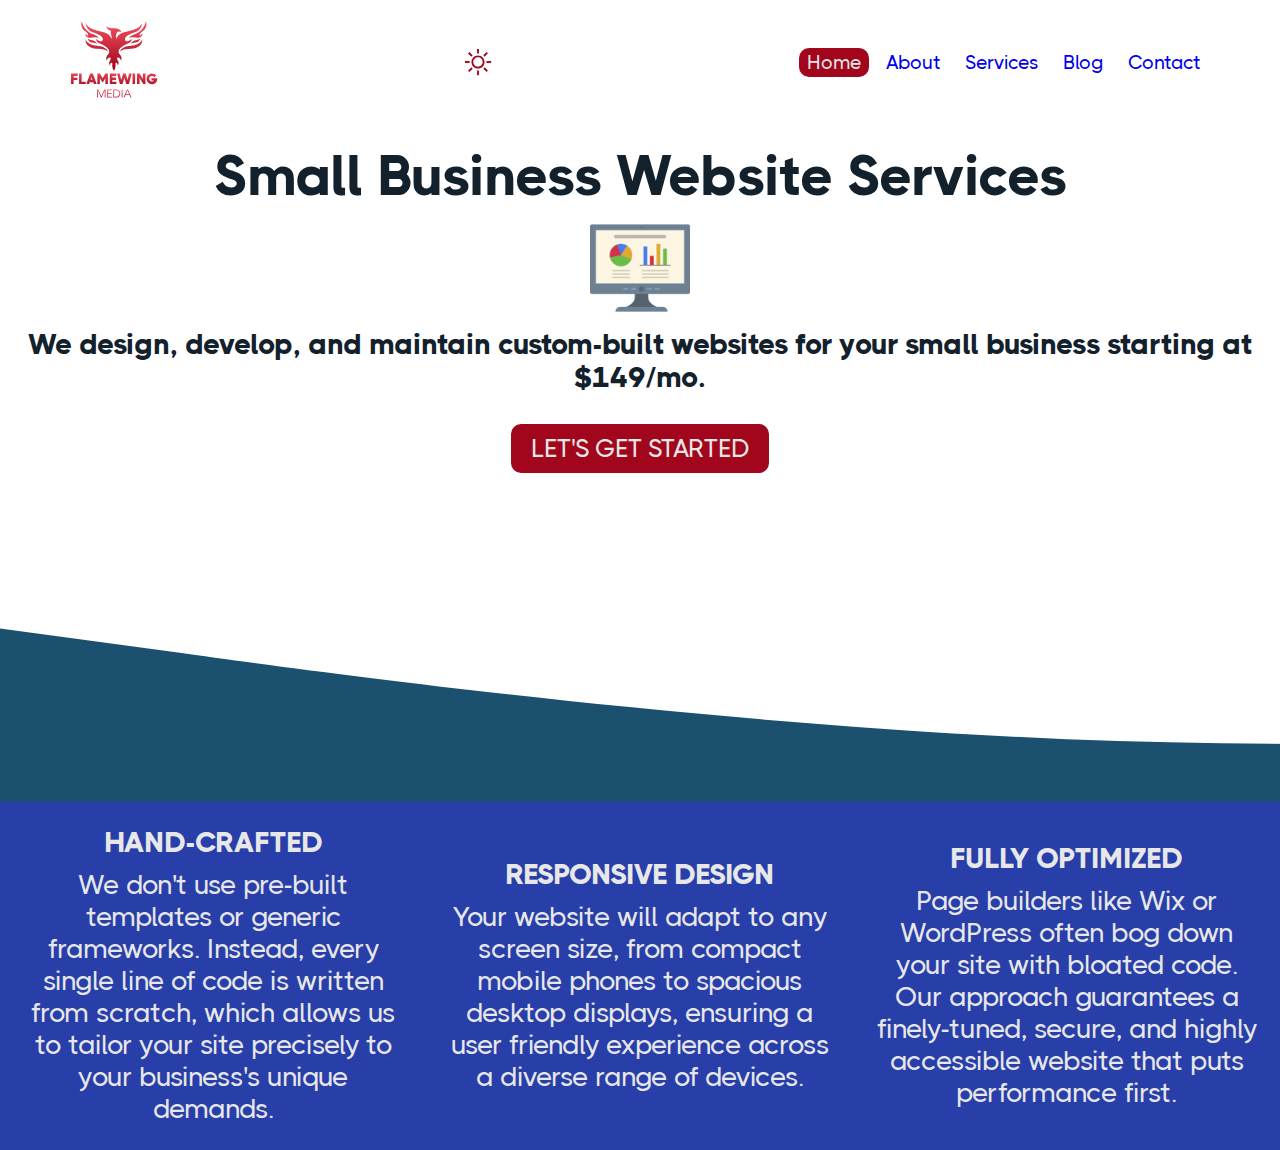
<file: index.html>
<!DOCTYPE html>
<html lang="en">
    <head>
        <!-- Meta Data -->
        <meta charset="UTF-8">
        <meta http-equiv="X-UA-Compatible" content="IE=edge">
        <meta name="viewport" content="width=device-width, minimum-scale=1.0">
        <meta name="description" content="">
        <meta name="keywords" content="">
        <title>FlameWing Web Design | Small Business Web Development</title>

        <!-- Preloads-->
        <link rel="canonical" href="https://www.sandbirdwebdesign.com">
        <link rel="stylesheet" href="critical.css">
        <link rel="stylesheet" href="light.css">
        <link rel="stylesheet" href="dark.css">
        
        <!-- Favicons -->
        <link rel="apple-touch-icon" sizes="180x180" href="/images/favicons/apple-touch-icon.png">
        <link rel="icon" type="image/png" sizes="32x32" href="/images/favicons/favicon-32x32.png">
        <link rel="icon" type="image/png" sizes="16x16" href="/images/favicons/favicon-16x16.png">
        <link rel="manifest" href="/images/favicons/site.webmanifest">
        <link rel="mask-icon" href="/images/favicons/safari-pinned-tab.svg" color="#5bbad5">
        <meta name="msapplication-TileColor" content="#ffc40d">
        <meta name="theme-color" content="#ffffff">
    </head>
    <body id="body">

        <!-- Landing Section -->
        <section class="landing">
            <!-- Top Bar -->
            <div class="top-bar">
                <a aria-label="click to go to home page" href="/index.html">
                    <img id="logo" src="/images/logos/lightlogo.svg" alt="Kitsap Web Design Logo" decoding="async" width="90" height="80"/>
                </a>
                <a id="darkModeButton" onclick="ToggleDarkMode()" aria-label="Dark Mode Toggle">
                    <img id="darkToggle" src="/images/icons/sun-icon.svg" alt="Sun Icon" decoding="async" width="30" height="30"/>
                </a>
                <div class="navigation-bar">
                    <a href="/index.html" class="active">Home</a>
                    <a href="/about.html">About</a>
                    <a href="/services.html">Services</a>
                    <a href="/blog.html">Blog</a>
                    <a href="/contact.html">Contact</a>
                </div>
                <div id="myNav" class="overlay">
                    <p class="closebtn" onclick="closeNav()">&times;</p>
                    <div class="overlay-content">
                        <a href="/index.html">Home</a>
                        <a href="/about.html">About</a>
                        <a href="/services.html">Services</a>
                        <a href="/blog.html">Blog</a>
                        <a href="/contact.html">Contact</a>
                    </div>
                </div>
                <a class="menu-icon">
                    <img id="menuIcon" src="/images/icons/menu-icon-light.svg" alt="Menu" decoding="async" width="40" height="40" onclick="openNav()"/>
                </a>
                </div>
            </div>
            <div class="landing-text">
                <h1>Small Business Website Services</h1>
                <img src="/images/icons/203293.png" height="100" width="100" alt="computer icon" decoding="async"/>
                <h2>We design, develop, and maintain custom-built websites for your small business starting at $149/mo.</h2>
                <a class="button" href="/contact.html">LET'S GET STARTED</a>
            </div>
        </section>

        <!-- Transition Wave -->
        <div class="wave-box">
            <svg class="wave" viewBox="0 0 1440 130" xmlns="http://www.w3.org/2000/svg">
                <path class="wave-path" style="transform:translate(0, 0px); opacity:1" fill="#1B506F" d="M0,52L80,62.8C160,74,320,95,480,101.8C640,108,800,100,960,88.8C1120,78,1280,65,1440,67.2C1600,69,1760,87,1920,78C2080,69,2240,35,2400,28.2C2560,22,2720,43,2880,54.2C3040,65,3200,65,3360,69.3C3520,74,3680,82,3840,82.3C4000,82,4160,74,4320,67.2C4480,61,4640,56,4800,65C4960,74,5120,95,5280,99.7C5440,104,5600,91,5760,84.5C5920,78,6080,78,6240,65C6400,52,6560,26,6720,21.7C6880,17,7040,35,7200,39C7360,43,7520,35,7680,30.3C7840,26,8000,26,8160,34.7C8320,43,8480,61,8640,56.3C8800,52,8960,26,9120,21.7C9280,17,9440,35,9600,49.8C9760,65,9920,78,10080,84.5C10240,91,10400,91,10560,91C10720,91,10880,91,11040,86.7C11200,82,11360,74,11440,69.3L11520,65L11520,130L11440,130C11360,130,11200,130,11040,130C10880,130,10720,130,10560,130C10400,130,10240,130,10080,130C9920,130,9760,130,9600,130C9440,130,9280,130,9120,130C8960,130,8800,130,8640,130C8480,130,8320,130,8160,130C8000,130,7840,130,7680,130C7520,130,7360,130,7200,130C7040,130,6880,130,6720,130C6560,130,6400,130,6240,130C6080,130,5920,130,5760,130C5600,130,5440,130,5280,130C5120,130,4960,130,4800,130C4640,130,4480,130,4320,130C4160,130,4000,130,3840,130C3680,130,3520,130,3360,130C3200,130,3040,130,2880,130C2720,130,2560,130,2400,130C2240,130,2080,130,1920,130C1760,130,1600,130,1440,130C1280,130,1120,130,960,130C800,130,640,130,480,130C320,130,160,130,80,130L0,130Z"/>
            </svg>
        </div>

        <!-- Info Section-->
        <section class="info-section">
            <div class="grid">
                <div class="box">
                    <h3>HAND-CRAFTED</h3>
                    <p>We don't use pre-built templates or generic frameworks. Instead, every single line of code is written from scratch, which allows us to tailor your site precisely to your business's unique demands.</p>
                </div>
                <div class="box">
                    <h3>RESPONSIVE DESIGN</h3>
                    <p>Your website will adapt to any screen size, from compact mobile phones to spacious desktop displays, ensuring a user friendly experience across a diverse range of devices.</p>
                </div>
                <div class="box">
                    <h3>FULLY OPTIMIZED</h3>
                    <p>Page builders like Wix or WordPress often bog down your site with bloated code. Our approach guarantees a finely-tuned, secure, and highly accessible website that puts performance first.</p>
                </div>
            </div>
        </section>
    
        <!-- Menu Icon Script-->
	    <script>
            function openNav() {
                document.getElementById("myNav").style.width = "100%";
            }

            function closeNav() {
                document.getElementById("myNav").style.width = "0%";
            }
        </script>

        <!-- Toggle Dark Mode-->
        <script>
            const body = document.getElementById('body');
            const logo = document.getElementById('logo');
            const menuIcon = document.getElementById('menuIcon');
            const wave = document.querySelector('.wave-path');
            const darkToggle = document.getElementById('darkToggle');

            function ToggleDarkMode() {
                if (!body.classList.contains('dark')) {
                    logo.setAttribute('src', "/images/logos/darklogo.svg");
                    menuIcon.setAttribute('src', '/images/icons/menu-icon-dark.svg');
                    darkToggle.setAttribute('src', '/images/icons/moon-icon.svg');
                    wave.setAttribute('fill', '#13212C');
                    body.classList.add('dark');
                } else {
                    logo.setAttribute('src', "/images/logos/lightlogo.svg");
                    menuIcon.setAttribute('src', '/images/icons/menu-icon-light.svg');
                    darkToggle.setAttribute('src', '/images/icons/sun-icon.svg');
                    wave.setAttribute('fill', '#1B506F');
                    body.classList.remove('dark');
                }
            }
        </script>
    </body>
</html>
</file>
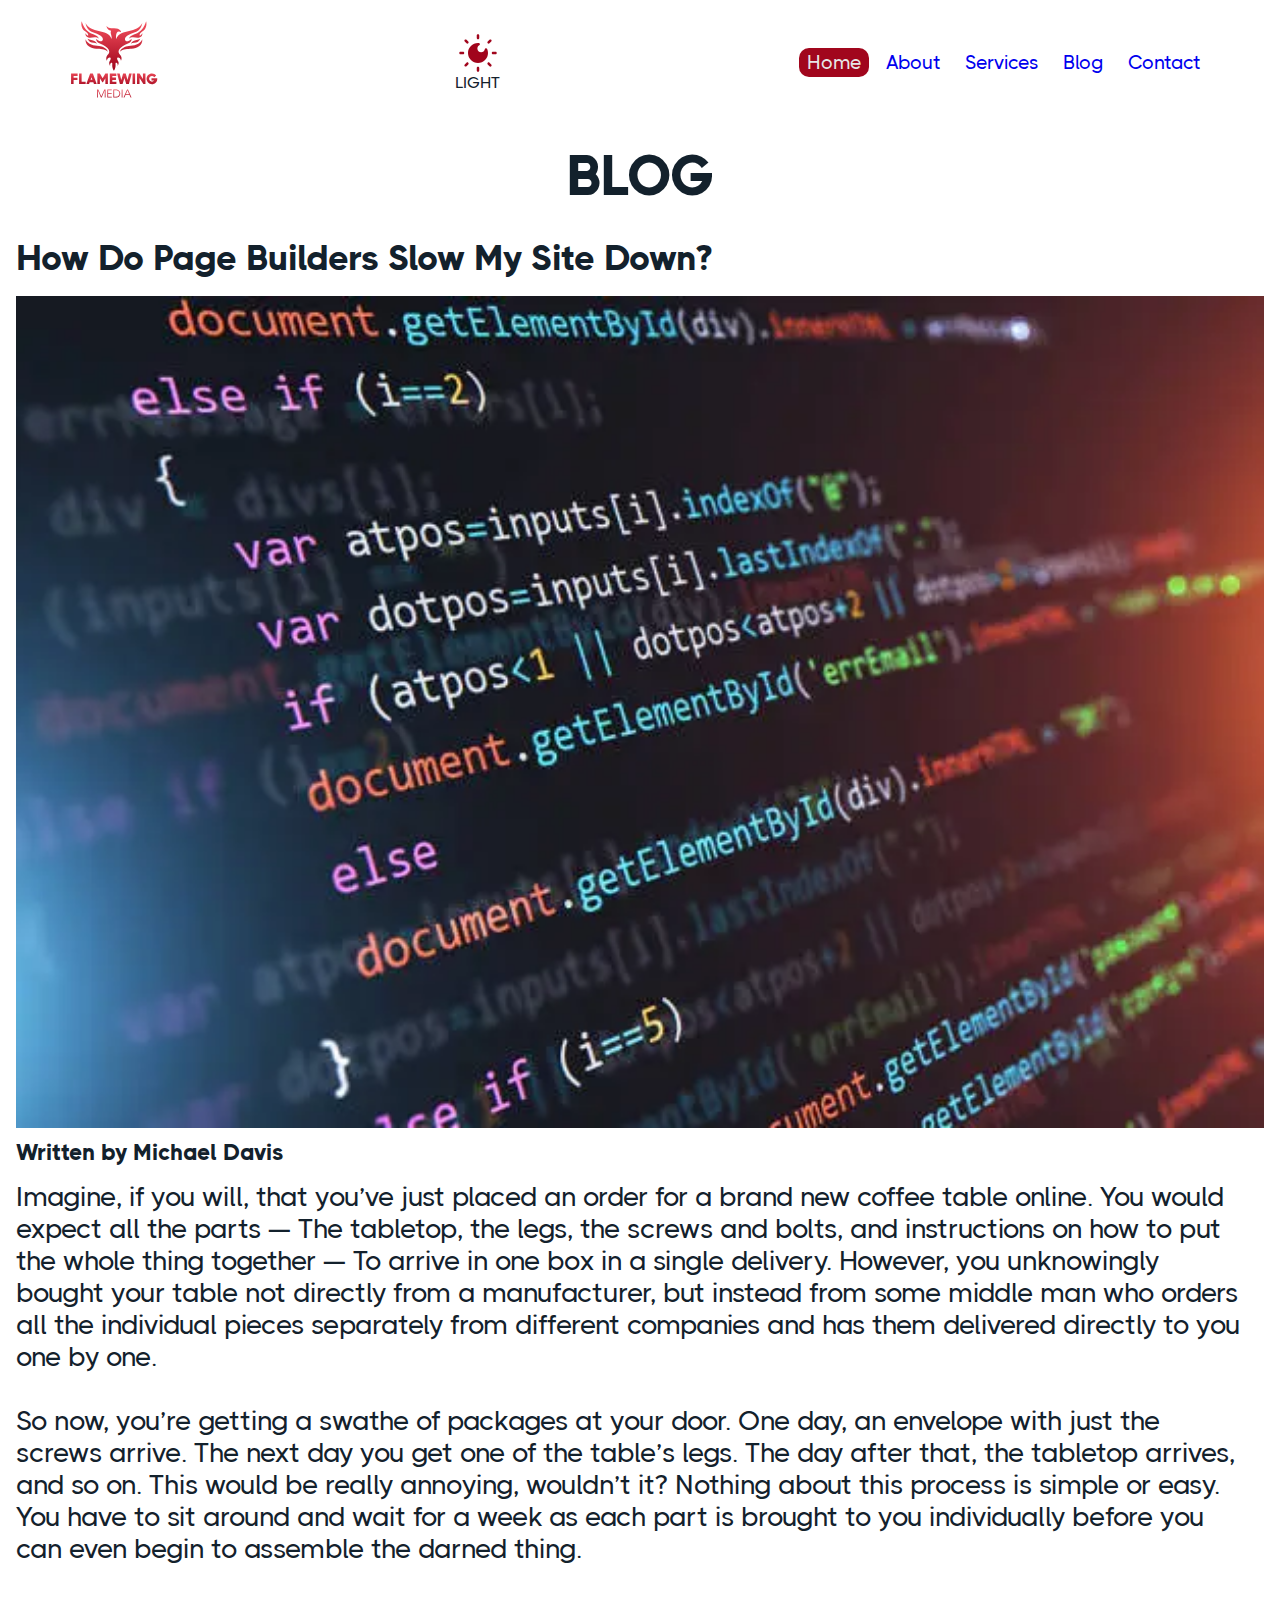
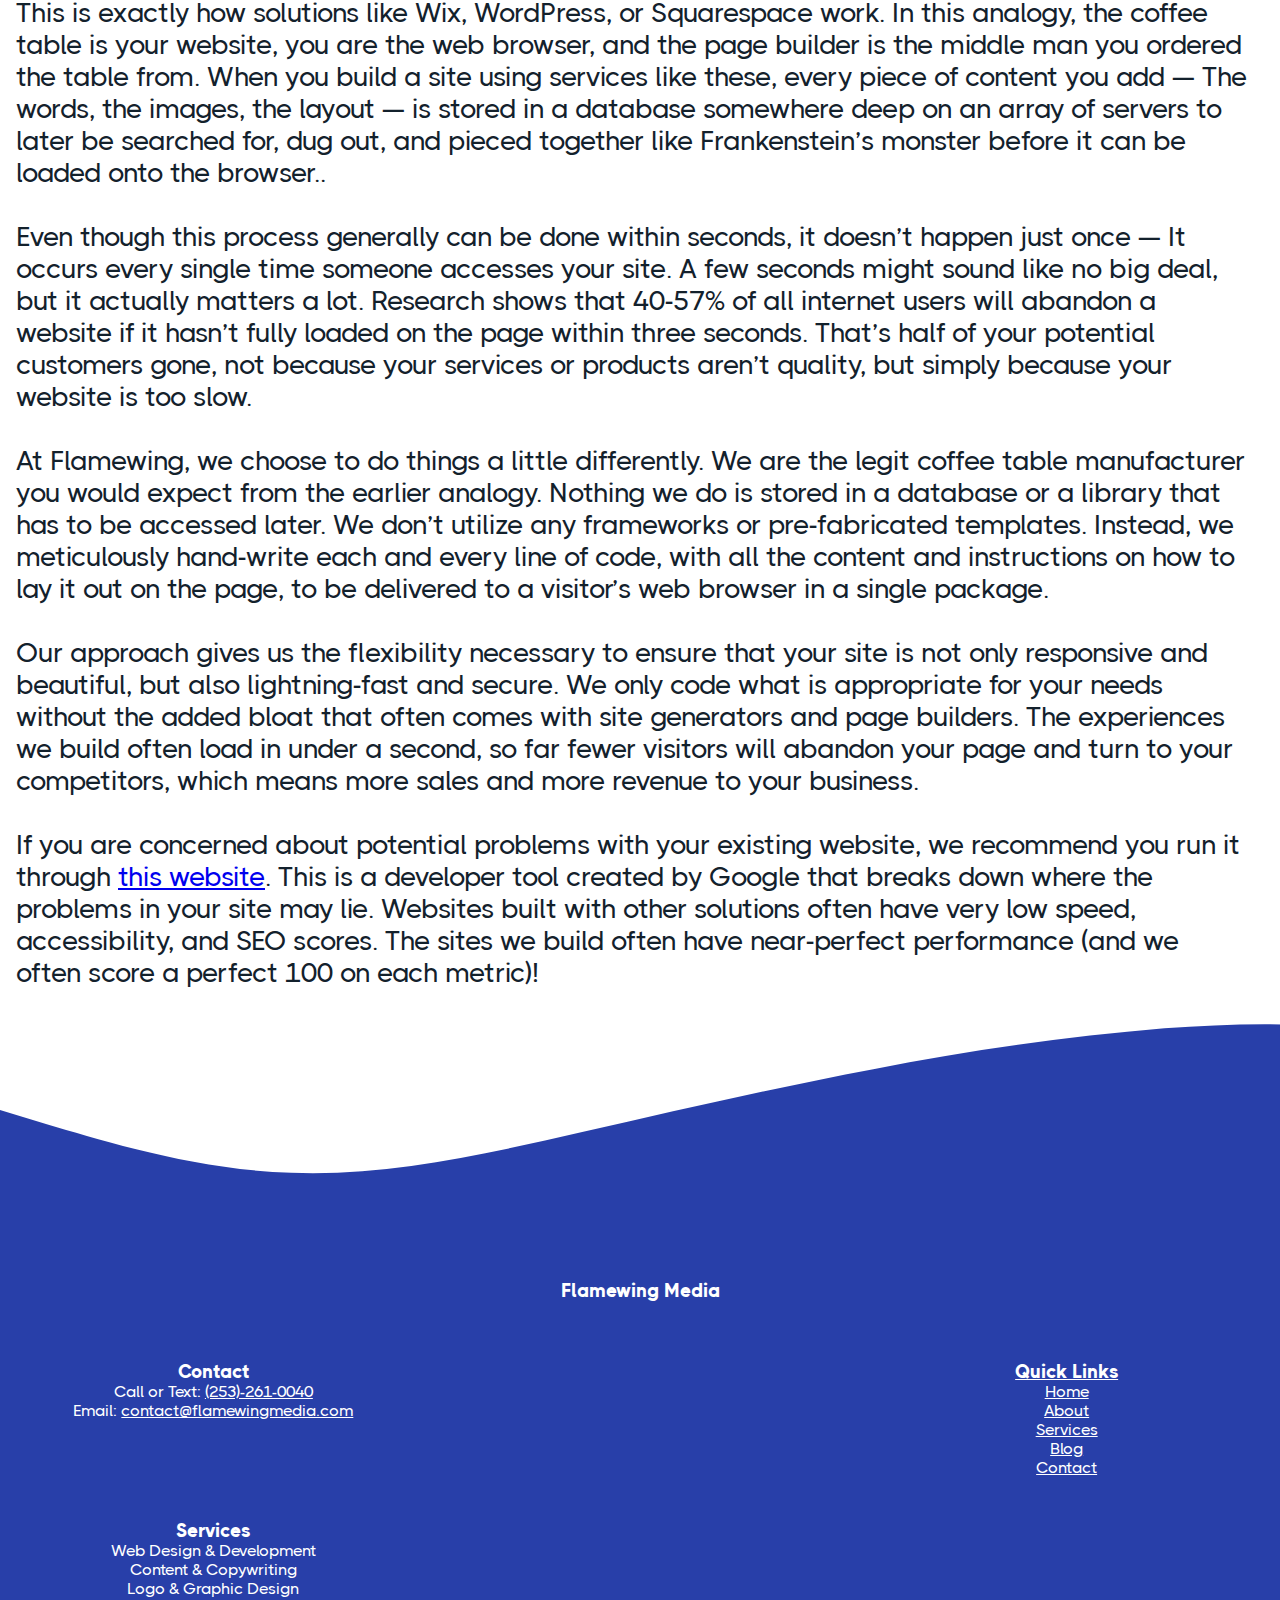
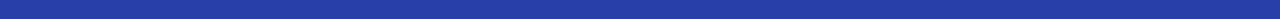
<file: blog-post1.html>
<!DOCTYPE html>
<html lang="en">
    <head>
        <!-- Meta Data -->
        <meta charset="UTF-8">
        <meta http-equiv="X-UA-Compatible" content="IE=edge">
        <meta name="viewport" content="width=device-width, minimum-scale=1.0">
        <meta name="description" content="">
        <meta name="keywords" content="">
        <title>Flamewing Media | Small Business Web Development</title>

        <!-- Preloads-->
        <link rel="canonical" href="https://www.flamewingwebdesign.com/blog">
        <link rel="stylesheet" href="critical.css">
        <link rel="stylesheet" href="light.css">
        <link rel="stylesheet" href="dark.css">
        
        <!-- Favicons -->
        <link rel="apple-touch-icon" sizes="180x180" href="/images/favicons/apple-touch-icon.png">
        <link rel="icon" type="image/png" sizes="32x32" href="/images/favicons/favicon-32x32.png">
        <link rel="icon" type="image/png" sizes="16x16" href="/images/favicons/favicon-16x16.png">
        <link rel="manifest" href="/images/favicons/site.webmanifest">
        <link rel="mask-icon" href="/images/favicons/safari-pinned-tab.svg" color="#5bbad5">
        <meta name="msapplication-TileColor" content="#ffc40d">
        <meta name="theme-color" content="#ffffff">
    </head>
    <body id="body">

        <!-- Landing Section -->
        <section class="landing">
            <!-- Top Bar -->
            <div class="top-bar">
                <a aria-label="click to go to home page" href="/index.html">
                    <img id="logo" src="/images/logos/lightlogo.svg" alt="Flame Wing Media" decoding="async" width="90" height="80"/>
                </a>
                <a id="darkModeButton" onclick="ToggleDarkMode()" aria-label="Dark Mode Toggle">
                    <svg width="30pt" height="30pt" version="1.1" viewBox="0 0 128 128" xmlns="http://www.w3.org/2000/svg">
                        <g class="svg-fill" fill="#a1051c">
                         <path d="m68 8c0-2.2109-1.7891-4-4-4s-4 1.7891-4 4v8c0 2.2109 1.7891 4 4 4s4-1.7891 4-4z"/>
                         <path d="m68 112c0-2.2109-1.7891-4-4-4s-4 1.7891-4 4v8c0 2.2109 1.7891 4 4 4s4-1.7891 4-4z"/>
                         <path d="m124 64c0 2.2109-1.7891 4-4 4h-8c-2.2109 0-4-1.7891-4-4s1.7891-4 4-4h8c2.2109 0 4 1.7891 4 4z"/>
                         <path d="m16 68c2.2109 0 4-1.7891 4-4s-1.7891-4-4-4h-8c-2.2109 0-4 1.7891-4 4s1.7891 4 4 4z"/>
                         <path d="m106.43 21.574c1.5625 1.5625 1.5625 4.0938 0 5.6562l-5.6562 5.6562c-1.5625 1.5625-4.0938 1.5625-5.6562 0s-1.5625-4.0938 0-5.6562l5.6562-5.6562c1.5625-1.5625 4.0938-1.5625 5.6562 0z"/>
                         <path d="m32.887 100.77c1.5625-1.5625 1.5625-4.0938 0-5.6562s-4.0938-1.5625-5.6562 0l-5.6562 5.6562c-1.5625 1.5625-1.5625 4.0938 0 5.6562s4.0938 1.5625 5.6562 0z"/>
                         <path d="m106.43 106.43c-1.5625 1.5625-4.0938 1.5625-5.6562 0l-5.6562-5.6562c-1.5625-1.5625-1.5625-4.0938 0-5.6562s4.0938-1.5625 5.6562 0l5.6562 5.6562c1.5625 1.5625 1.5625 4.0938 0 5.6562z"/>
                         <path d="m27.23 32.887c1.5625 1.5625 4.0938 1.5625 5.6562 0s1.5625-4.0938 0-5.6562l-5.6562-5.6562c-1.5625-1.5625-4.0938-1.5625-5.6562 0s-1.5625 4.0938 0 5.6562z"/>
                         <path d="m64 32c-17.672 0-32 14.328-32 32s14.328 32 32 32 32-14.328 32-32c0-4.4805-0.92188-8.7578-2.5938-12.641-0.69922-1.6211-2.3711-2.5898-4.1211-2.3945-1.75 0.19531-3.1641 1.5117-3.4883 3.2461-1.0352 5.5703-5.9258 9.7891-11.797 9.7891-6.6289 0-12-5.3711-12-12 0-4.4688 2.4414-8.375 6.0859-10.445 1.5273-0.86719 2.3125-2.6367 1.9258-4.3555-0.38672-1.7148-1.8516-2.9805-3.6055-3.1094-0.79688-0.058594-1.5977-0.089844-2.4062-0.089844z"/>
                        </g>
                    </svg>
                    <p id="darkLabel">LIGHT</p>
                </a>
                <div class="navigation-bar">
                    <a href="/index.html" class="active">Home</a>
                    <a href="/about.html">About</a>
                    <a href="/services.html">Services</a>
                    <a href="/blog.html">Blog</a>
                    <a href="/contact.html">Contact</a>
                </div>
                <div id="myNav" class="overlay">
                    <p class="closebtn" onclick="closeNav()">&times;</p>
                    <div class="overlay-content">
                        <a href="/index.html">Home</a>
                        <a href="/about.html">About</a>
                        <a href="/services.html">Services</a>
                        <a href="/blog.html">Blog</a>
                        <a href="/contact.html">Contact</a>
                    </div>
                </div>
                <a class="menu-icon" onclick="openNav()">
                    <img id="menuIcon" src="/images/icons/menu-icon-light.svg" alt="Menu" decoding="async" width="40" height="40"/>
                </a>
                </div>
            </div>
            <div class="landing-text">
                <h1>BLOG</h1>
            </div>
        </section>

        <!-- Blog Post -->
        <section class="blog-post">
            <div class="blog-header">
                <h2>How Do Page Builders Slow My Site Down?</h2>
                <img src="/images/blog/coding.webp" alt="Image of code on a screen" width="600" height="400"/>
                <h3>Written by Michael Davis</h3>
            </div>
            <div class="blog-body">
                <p>Imagine, if you will, that you’ve just placed an order for a brand new coffee table online. You would expect all the parts — The tabletop, the legs, the screws and bolts, and instructions on how to put the whole thing together — To arrive in one box in a single delivery. However, you unknowingly bought your table not directly from a manufacturer, but instead from some middle man who orders all the individual pieces separately from different companies and has them delivered directly to you one by one.</p>
                <br>
                <p>So now, you’re getting a swathe of packages at your door. One day, an envelope with just the screws arrive. The next day you get one of the table’s legs. The day after that, the tabletop arrives, and so on. This would be really annoying, wouldn’t it? Nothing about this process is simple or easy. You have to sit around and wait for a week as each part is brought to you individually before you can even begin to assemble the darned thing.</p>
                <br>
                <p>This is exactly how solutions like Wix, WordPress, or Squarespace work. In this analogy, the coffee table is your website, you are the web browser, and the page builder is the middle man you ordered the table from. When you build a site using services like these, every piece of content you add — The words, the images, the layout — is stored in a database somewhere deep on an array of servers to later be searched for, dug out, and pieced together like Frankenstein’s monster before it can be loaded onto the browser..</p>
                <br>
                <p>Even though this process generally can be done within seconds, it doesn’t happen just once — It occurs every single time someone accesses your site. A few seconds might sound like no big deal, but it actually matters a lot. Research shows that 40-57% of all internet users will abandon a website if it hasn’t fully loaded on the page within three seconds. That’s half of your potential customers gone, not because your services or products aren’t quality, but simply because your website is too slow.</p>
                <br>
                <p>At Flamewing, we choose to do things a little differently. We are the legit coffee table manufacturer you would expect from the earlier analogy. Nothing we do is stored in a database or a library that has to be accessed later. We don’t utilize any frameworks or pre-fabricated templates. Instead, we meticulously hand-write each and every line of code, with all the content and instructions on how to lay it out on the page, to be delivered to a visitor’s web browser in a single package.</p>
                <br>
                <p>Our approach gives us the flexibility necessary to ensure that your site is not only responsive and beautiful, but also lightning-fast and secure. We only code what is appropriate for your needs without the added bloat that often comes with site generators and page builders. The experiences we build often load in under a second, so far fewer visitors will abandon your page and turn to your competitors, which means more sales and more revenue to your business.</p>
                <br>
                <p>If you are concerned about potential problems with your existing website, we recommend you run it through <a href='https://pagespeed.web.dev/'>this website</a>. This is a developer tool created by Google that breaks down where the problems in your site may lie. Websites built with other solutions often have very low speed, accessibility, and SEO scores. The sites we build often have near-perfect performance (and we often score a perfect 100 on each metric)!</p>
            </div>
        </section>

        <!-- Footer -->
        <div class="wave-box">
            <svg id="wave" style="transform:rotate(0deg); transition: 0.3s" viewBox="0 0 1440 100" version="1.1" xmlns="http://www.w3.org/2000/svg">
                <path style="transform:translate(0, 0px); opacity:1" fill="#283FA9" d="M0,40L21.8,46.7C43.6,53,87,67,131,68.3C174.5,70,218,60,262,50C305.5,40,349,30,393,21.7C436.4,13,480,7,524,3.3C567.3,0,611,0,655,11.7C698.2,23,742,47,785,56.7C829.1,67,873,63,916,53.3C960,43,1004,27,1047,21.7C1090.9,17,1135,23,1178,21.7C1221.8,20,1265,10,1309,8.3C1352.7,7,1396,13,1440,23.3C1483.6,33,1527,47,1571,51.7C1614.5,57,1658,53,1702,53.3C1745.5,53,1789,57,1833,60C1876.4,63,1920,67,1964,58.3C2007.3,50,2051,30,2095,20C2138.2,10,2182,10,2225,13.3C2269.1,17,2313,23,2356,23.3C2400,23,2444,17,2487,16.7C2530.9,17,2575,23,2618,26.7C2661.8,30,2705,30,2749,30C2792.7,30,2836,30,2880,33.3C2923.6,37,2967,43,3011,53.3C3054.5,63,3098,77,3120,83.3L3141.8,90L3141.8,100L3120,100C3098.2,100,3055,100,3011,100C2967.3,100,2924,100,2880,100C2836.4,100,2793,100,2749,100C2705.5,100,2662,100,2618,100C2574.5,100,2531,100,2487,100C2443.6,100,2400,100,2356,100C2312.7,100,2269,100,2225,100C2181.8,100,2138,100,2095,100C2050.9,100,2007,100,1964,100C1920,100,1876,100,1833,100C1789.1,100,1745,100,1702,100C1658.2,100,1615,100,1571,100C1527.3,100,1484,100,1440,100C1396.4,100,1353,100,1309,100C1265.5,100,1222,100,1178,100C1134.5,100,1091,100,1047,100C1003.6,100,960,100,916,100C872.7,100,829,100,785,100C741.8,100,698,100,655,100C610.9,100,567,100,524,100C480,100,436,100,393,100C349.1,100,305,100,262,100C218.2,100,175,100,131,100C87.3,100,44,100,22,100L0,100Z"></path>
            </svg>
        </div>
        <section class="footer">
            <div class="footer-head">
                <h3>Flamewing Media</h3>
            </div>
            <div class="grid">
                <div class="footer-list">
                    <h3>Contact</h3>
                    <p>Call or Text: <a href="tel:(253)-261-0040" aria-label="Click to make a phone call">(253)-261-0040</a></p>
                    <p>Email: <a href="mailto:contact@flamewingmedia.com" aria-label="Click to send an email">contact@flamewingmedia.com</p>
                </div>
                <div class="footer-list">
                    <h3>Quick Links</h3>
                    <a href="/index.html">Home</a>
                    <a href="/about.html">About</a>
                    <a href="/services.html">Services</a>
                    <a href="/blog.html">Blog</a>
                    <a href="/contact.html">Contact</a>
                </div>
                <div class="footer-list">
                    <h3>Services</h3>
                    <a>Web Design & Development</a>
                    <a>Content & Copywriting</a>
                    <a>Logo & Graphic Design</a>
                </div>
            </div>
        </section>

        <!-- Javascript -->
        <script src="script.js"></script>
    </body>
</html>
</file>
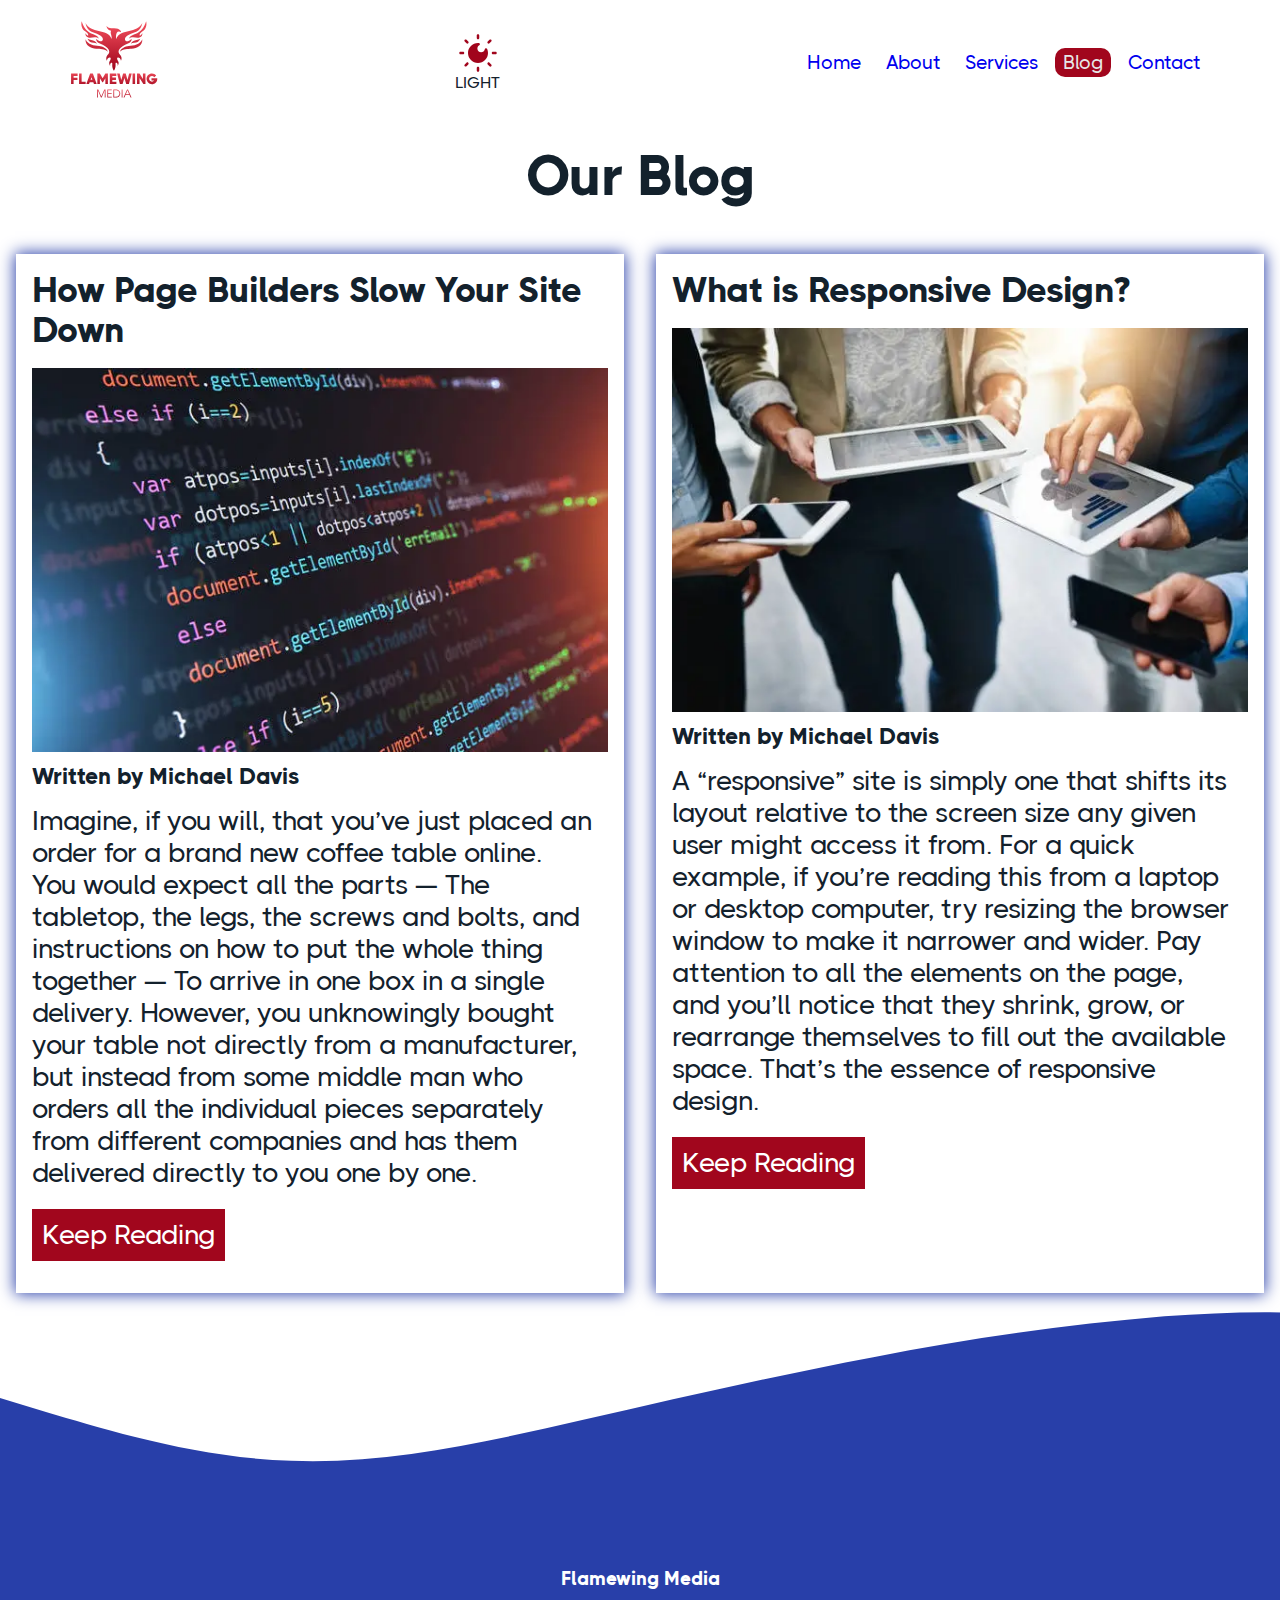
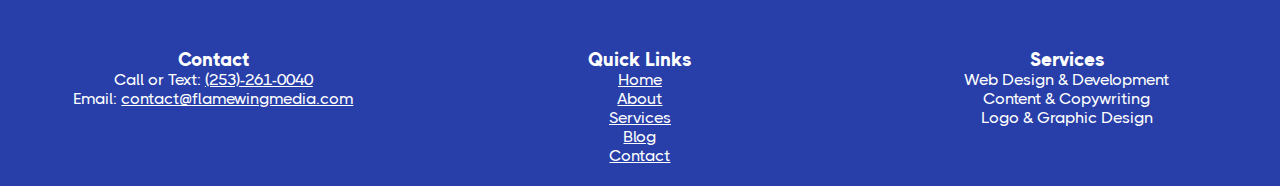
<file: blog.html>
<!DOCTYPE html>
<html lang="en">
    <head>
        <!-- Meta Data -->
        <meta charset="UTF-8">
        <meta http-equiv="X-UA-Compatible" content="IE=edge">
        <meta name="viewport" content="width=device-width, minimum-scale=1.0">
        <meta name="description" content="">
        <meta name="keywords" content="">
        <title>Flamewing Media | Small Business Web Development</title>

        <!-- Preloads-->
        <link rel="canonical" href="https://www.flamewingwebdesign.com/blog">
        <link rel="stylesheet" href="critical.css">
        <link rel="stylesheet" href="light.css">
        <link rel="stylesheet" href="dark.css">
        
        <!-- Favicons -->
        <link rel="apple-touch-icon" sizes="180x180" href="/images/favicons/apple-touch-icon.png">
        <link rel="icon" type="image/png" sizes="32x32" href="/images/favicons/favicon-32x32.png">
        <link rel="icon" type="image/png" sizes="16x16" href="/images/favicons/favicon-16x16.png">
        <link rel="manifest" href="/images/favicons/site.webmanifest">
        <link rel="mask-icon" href="/images/favicons/safari-pinned-tab.svg" color="#5bbad5">
        <meta name="msapplication-TileColor" content="#ffc40d">
        <meta name="theme-color" content="#ffffff">
    </head>
    <body id="body">

        <!-- Landing Section -->
        <section class="landing">
            <!-- Top Bar -->
            <div class="top-bar">
                <a aria-label="click to go to home page" href="/index.html">
                    <img id="logo" src="/images/logos/lightlogo.svg" alt="Flame Wing Media" decoding="async" width="90" height="80"/>
                </a>
                <a id="darkModeButton" onclick="ToggleDarkMode()" aria-label="Dark Mode Toggle">
                    <svg width="30pt" height="30pt" version="1.1" viewBox="0 0 128 128" xmlns="http://www.w3.org/2000/svg">
                        <g class="svg-fill" fill="#a1051c">
                         <path d="m68 8c0-2.2109-1.7891-4-4-4s-4 1.7891-4 4v8c0 2.2109 1.7891 4 4 4s4-1.7891 4-4z"/>
                         <path d="m68 112c0-2.2109-1.7891-4-4-4s-4 1.7891-4 4v8c0 2.2109 1.7891 4 4 4s4-1.7891 4-4z"/>
                         <path d="m124 64c0 2.2109-1.7891 4-4 4h-8c-2.2109 0-4-1.7891-4-4s1.7891-4 4-4h8c2.2109 0 4 1.7891 4 4z"/>
                         <path d="m16 68c2.2109 0 4-1.7891 4-4s-1.7891-4-4-4h-8c-2.2109 0-4 1.7891-4 4s1.7891 4 4 4z"/>
                         <path d="m106.43 21.574c1.5625 1.5625 1.5625 4.0938 0 5.6562l-5.6562 5.6562c-1.5625 1.5625-4.0938 1.5625-5.6562 0s-1.5625-4.0938 0-5.6562l5.6562-5.6562c1.5625-1.5625 4.0938-1.5625 5.6562 0z"/>
                         <path d="m32.887 100.77c1.5625-1.5625 1.5625-4.0938 0-5.6562s-4.0938-1.5625-5.6562 0l-5.6562 5.6562c-1.5625 1.5625-1.5625 4.0938 0 5.6562s4.0938 1.5625 5.6562 0z"/>
                         <path d="m106.43 106.43c-1.5625 1.5625-4.0938 1.5625-5.6562 0l-5.6562-5.6562c-1.5625-1.5625-1.5625-4.0938 0-5.6562s4.0938-1.5625 5.6562 0l5.6562 5.6562c1.5625 1.5625 1.5625 4.0938 0 5.6562z"/>
                         <path d="m27.23 32.887c1.5625 1.5625 4.0938 1.5625 5.6562 0s1.5625-4.0938 0-5.6562l-5.6562-5.6562c-1.5625-1.5625-4.0938-1.5625-5.6562 0s-1.5625 4.0938 0 5.6562z"/>
                         <path d="m64 32c-17.672 0-32 14.328-32 32s14.328 32 32 32 32-14.328 32-32c0-4.4805-0.92188-8.7578-2.5938-12.641-0.69922-1.6211-2.3711-2.5898-4.1211-2.3945-1.75 0.19531-3.1641 1.5117-3.4883 3.2461-1.0352 5.5703-5.9258 9.7891-11.797 9.7891-6.6289 0-12-5.3711-12-12 0-4.4688 2.4414-8.375 6.0859-10.445 1.5273-0.86719 2.3125-2.6367 1.9258-4.3555-0.38672-1.7148-1.8516-2.9805-3.6055-3.1094-0.79688-0.058594-1.5977-0.089844-2.4062-0.089844z"/>
                        </g>
                    </svg>
                    <p id="darkLabel">LIGHT</p>
                </a>
                <div class="navigation-bar">
                    <a href="/index.html">Home</a>
                    <a href="/about.html">About</a>
                    <a href="/services.html">Services</a>
                    <a href="/blog.html" class="active">Blog</a>
                    <a href="/contact.html">Contact</a>
                </div>
                <div id="myNav" class="overlay">
                    <p class="closebtn" onclick="closeNav()">&times;</p>
                    <div class="overlay-content">
                        <a href="/index.html">Home</a>
                        <a href="/about.html">About</a>
                        <a href="/services.html">Services</a>
                        <a href="/blog.html">Blog</a>
                        <a href="/contact.html">Contact</a>
                    </div>
                </div>
                <a class="menu-icon" onclick="openNav()">
                    <img id="menuIcon" src="/images/icons/menu-icon-light.svg" alt="Menu" decoding="async" width="40" height="40"/>
                </a>
                </div>
            </div>
            <div class="landing-text">
                <h1>Our Blog</h1>
            </div>
        </section>

        <!-- Blog Cards -->
        <section class="blog-cards">
            <div class="blog-grid">
                <div class="blog-card">
                    <div class="blog-header">
                        <h2>How Page Builders Slow Your Site Down</h2>
                        <img src="/images/blog/coding.webp" alt="Image of code on a screen" width="600" height="400"/>
                        <h3>Written by Michael Davis</h3>
                    </div>
                    <div class="blog-body">
                        <p>Imagine, if you will, that you’ve just placed an order for a brand new coffee table online. You would expect all the parts — The tabletop, the legs, the screws and bolts, and instructions on how to put the whole thing together — To arrive in one box in a single delivery. However, you unknowingly bought your table not directly from a manufacturer, but instead from some middle man who orders all the individual pieces separately from different companies and has them delivered directly to you one by one.</p>
                        <a class="card-link" href="/blog-post1.html" aria-label="Click to read more">Keep Reading</a>
                    </div>
                </div>
                <div class="blog-card">
                    <div class="blog-header">
                        <h2>What is Responsive Design?</h2>
                        <img src="/images/blog/devices.webp" alt="Image of code on a screen" width="600" height="400"/>
                        <h3>Written by Michael Davis</h3>
                    </div>
                    <div class="blog-body">
                        <p>A “responsive” site is simply one that shifts its layout relative to the screen size any given user might access it from.
    
                            For a quick example, if you’re reading this from a laptop or desktop computer, try resizing the browser window to make it narrower and wider. Pay attention to all the elements on the page, and you’ll notice that they shrink, grow, or rearrange themselves to fill out the available space. That’s the essence of responsive design.</p>
                        <a class="card-link" href="/blog-post1.html" aria-label="Click to read more">Keep Reading</a>
                    </div>
                </div>
            </div>
        </section>

        <!-- Footer -->
        <div class="wave-box">
            <svg id="wave" style="transform:rotate(0deg); transition: 0.3s" viewBox="0 0 1440 100" version="1.1" xmlns="http://www.w3.org/2000/svg">
                <path style="transform:translate(0, 0px); opacity:1" fill="#283FA9" d="M0,40L21.8,46.7C43.6,53,87,67,131,68.3C174.5,70,218,60,262,50C305.5,40,349,30,393,21.7C436.4,13,480,7,524,3.3C567.3,0,611,0,655,11.7C698.2,23,742,47,785,56.7C829.1,67,873,63,916,53.3C960,43,1004,27,1047,21.7C1090.9,17,1135,23,1178,21.7C1221.8,20,1265,10,1309,8.3C1352.7,7,1396,13,1440,23.3C1483.6,33,1527,47,1571,51.7C1614.5,57,1658,53,1702,53.3C1745.5,53,1789,57,1833,60C1876.4,63,1920,67,1964,58.3C2007.3,50,2051,30,2095,20C2138.2,10,2182,10,2225,13.3C2269.1,17,2313,23,2356,23.3C2400,23,2444,17,2487,16.7C2530.9,17,2575,23,2618,26.7C2661.8,30,2705,30,2749,30C2792.7,30,2836,30,2880,33.3C2923.6,37,2967,43,3011,53.3C3054.5,63,3098,77,3120,83.3L3141.8,90L3141.8,100L3120,100C3098.2,100,3055,100,3011,100C2967.3,100,2924,100,2880,100C2836.4,100,2793,100,2749,100C2705.5,100,2662,100,2618,100C2574.5,100,2531,100,2487,100C2443.6,100,2400,100,2356,100C2312.7,100,2269,100,2225,100C2181.8,100,2138,100,2095,100C2050.9,100,2007,100,1964,100C1920,100,1876,100,1833,100C1789.1,100,1745,100,1702,100C1658.2,100,1615,100,1571,100C1527.3,100,1484,100,1440,100C1396.4,100,1353,100,1309,100C1265.5,100,1222,100,1178,100C1134.5,100,1091,100,1047,100C1003.6,100,960,100,916,100C872.7,100,829,100,785,100C741.8,100,698,100,655,100C610.9,100,567,100,524,100C480,100,436,100,393,100C349.1,100,305,100,262,100C218.2,100,175,100,131,100C87.3,100,44,100,22,100L0,100Z"></path>
            </svg>
        </div>
        <section class="footer">
            <div class="footer-head">
                <h3>Flamewing Media</h3>
            </div>
            <div class="footer-grid">
                <div class="footer-list">
                    <h3>Contact</h3>
                    <p>Call or Text: <a href="tel:(253)-261-0040" aria-label="Click to make a phone call">(253)-261-0040</a></p>
                    <p>Email: <a href="mailto:contact@flamewingmedia.com" aria-label="Click to send an email">contact@flamewingmedia.com</a></p>
                </div>
                <div class="footer-list">
                    <h3>Quick Links</h3>
                    <a href="/index.html">Home</a>
                    <a href="/about.html">About</a>
                    <a href="/services.html">Services</a>
                    <a href="/blog.html">Blog</a>
                    <a href="/contact.html">Contact</a>
                </div>
                <div class="footer-list">
                    <h3>Services</h3>
                    <a>Web Design & Development</a>
                    <a>Content & Copywriting</a>
                    <a>Logo & Graphic Design</a>
                </div>
            </div>
        </section>

        <!-- Javascript -->
        <script src="script.js"></script>
    </body>
</html>
</file>
<file: critical.css>
/* -- Meta -- */
* {
    margin: 0; padding: 0;
}

:root {
    --blue1: #78C0E0;
	--blue2: #283FA9;
	--blue3: #13212C;
	--gold1: #F9C655;
	--gold2: #F99E3C;
	--gold3: #F8872E;
	--red1: #EB4857;
	--red2: #C7283B;
	--red3: #A1061D;
    --white: #E7E7E7;
    --black: rgb(21, 21, 21);
}

@font-face {
    font-family: ThiccBoiBold;
    src: url(/fonts/thiccboi/THICCCBOI-ExtraBold.ttf);
    font-display: swap;
}

@font-face {
    font-family: ThiccBoi;
    src: url(/fonts/thiccboi/THICCCBOI-Medium.ttf);
    font-display: swap;
}

@keyframes wave {
    0% {}
    50% {
      transform: translate(-30%, 0);
    }
    100% {
      transform: translate(0,0);
    }
}

/* Hide body if screen is less than 320px: */
@media screen and (max-width: 320px) {
    body {
        display: none;
    }
}

/* Extra small devices (phones) */
@media only screen and (min-width: 320px) {
    /* --- Body --- */
    body {
        font-family: ThiccBoi, 'Gill Sans', 'Gill Sans MT', Calibri, 'Trebuchet MS', sans-serif;
        overflow-x: hidden;
    }

    h1, h2, h3 {
        font-family: ThiccBoiBold;
    }

    a {
        cursor: pointer;
    }

    /* -- Navigation Bar -- */
    .top-bar {
        display: flex;
        justify-content: space-between;
        align-items: center;
        margin: 10px 5%;
    }

    .navigation-bar a {
        display: none;
    }

    #darkModeButton {
        display: flex;
        flex-direction: column;
        align-items: center;
    }

    /* -- Landing Section -- */
    .landing-text {
        margin: 20px 10px;
        display: flex;
        flex-direction: column;
        align-items: center;
        justify-content: center;
        text-align: center;
        h1 {
            font-size: calc(1.5rem + 2.5vw);
            margin: 10px;
        }
        h2 {
            font-size: calc(1rem + 1vw);
            margin: 10px;
        }
        .button {
            font-size: calc(1rem + 0.7vw);
            text-decoration: none;
            padding: 10px 20px;
            border-radius: 10px;
            margin: 20px;
            transition: background-color 0.5s, color 0.5s, box-shadow 0.5s;
          }
    }

    /* -- Info Section -- */
    .info-section {
        margin: -2px 0;
        text-align: center;
        display: flex;
        flex-direction: column;
        justify-content: center;
        h2 {
            font-size: calc(1.7em + 1vw);
            margin-top: 20px;
        }
      }

    .box {
        display: flex;
        flex-direction: column;
        align-items: center;
        justify-content: center;
        margin: 20px 15px;
        text-align: center;
        h3 {
            font-size: calc(1em + 1vw);
            margin: 5px;
        }
        p {
            font-size: calc(0.9em + 1vw);
            margin: 5px;
        }
        a {
            text-decoration: none;
        }
    }
  
    .grid {
        display: grid;
        grid-template-columns: 1fr;
        text-align: center;
    }

    /* -- Blog Post --*/
    .blog-grid {
        display: grid;
        grid-template-columns: 1fr;
    }
    .blog-post, .blog-card {
        display: flex;
        flex-direction: column;
        .blog-header {
            h2 {
                font-size: calc(1.4rem + 1vw);
                margin-bottom: 0.5em;
            }
            h3 {
                font-size: calc(0.6rem + 1vw);
            }
            img {
                width: 100%;
                height: auto;
                margin-bottom: 0.5em;
            }
        }
        .blog-body {
            margin: 1rem 1rem 1rem 0;
            font-size: calc(0.9rem + 1vw);
        }
    }

    .blog-post {
        margin: 1em;
    }

    .blog-card {
        margin: 1em;
        padding: 1em;
        .blog-body {
            display: flex;
            flex-direction: column;
            align-items: first baseline;
        }
    }

    .card-link {
        text-decoration: none;
        padding: 10px;
        margin-top: 20px;
    }

    /* -- Footer --*/
    .wave-box {
        width: 250%;
        margin-bottom: -5px;
        animation: wave 10s ease-in-out infinite;
    }
    .footer {
        text-align: center;
    }
    .footer-grid {
        display: grid;
        grid-template-columns: 1fr;
    }
    .footer-head {
        padding: 3%;
    }
    .footer-list {
        display: flex;
        flex-direction: column;
        a {
            color: white;
        }
        padding: 5%;
    }
}

/* Small devices (portrait tablets and large phones) */
@media only screen and (min-width: 600px) {

}

/* Medium devices (landscape tablets) */
@media only screen and (min-width: 768px) {
    .navigation-bar a {
        display: inline-block;
        text-decoration: none;
        font-size: 1.2em;
        border-radius: 10px;
        margin: 0.2vw;
        padding: 3px 8px;
    }

    .menu-icon {display: none;}

    .grid {
        display: grid;
        grid-template-columns: 1fr 1fr 1fr;
      }
    
    .blog-grid {
        grid-template-columns: 1fr 1fr;
    }
    
    .footer-grid {
        grid-template-columns: 1fr 1fr 1fr;
        grid-template-rows: 1fr;
    }
}

/* Large devices (laptops/desktops) */
@media only screen and (min-width: 992px) {

}

/* Extra large devices (large laptops and desktops) */
@media only screen and (min-width: 1200px) {

}
/* -- BODY -- */
</file>
<file: light.css>
/* -- Body -- */
body {
    color: var(--blue3);
    .hi {
      color: var(--blue2);
    }
}

/* -- NAVIGATION BAR -- */
.top-bar {
    display: flex;
    justify-content: space-between;
    align-items: center;
    padding: 10px 5px;
}

.navigation-bar { 
    a {
      transition: background-color 0.25s, color 0.25s;
    }
    a:hover {
      background-color: var(--red1);
      color: var(--white);
    }
    .active {
      background-color: var(--red3);
      color: var(--white);
    }
}

/* --LANDING SECTION --*/
.landing {
    .button {
      background-color: var(--red3);
      color: var(--white);
    } 
    .button:hover {
      background-color: var(--red1);
    }
  }

/* -- INFO SECTION -- */
.info-section {
    background-color: var(--blue2);
    color: var(--white);
}

/* -- FOOTER -- */
.footer {
    background-color: var(--blue2);
    color: white;
}

/* -- BLOG CARDS -- */
.blog-card {
  box-shadow: 0px 0px 15px 1px var(--blue2);
}

.card-link {
  background-color: var(--red3);
  color: white;
  transition: background-color 0.5s, color 0.5s;
}

.card-link:hover {
  background-color: var(--red1);
}

/* --- CURTAIN OVERLAY --- */
.overlay {  
    height: 100%;
    width: 0;
    position: fixed;
    z-index: 10;
    left: 0;
    top: 0;
    background-color: rgb(0,0,0);
    background-color: rgba(0,0,0, 0.9);
    overflow-x: hidden;
    transition: 0.5s;
  }
  
  .overlay-content {
    position: relative;
    top: 25%;
    width: 100%;
    text-align: center;
    margin-top: 30px;
  }
  
  .overlay a, .overlay p {
    padding: 8px;
    text-decoration: none;
    font-size: 36px;
    color: #818181;
    display: block;
    transition: 0.3s;
  }
  
  .overlay a:hover, .overlay a:focus, .overlay p:hover, .overlay p:focus {
    color: #f1f1f1;
  }
  
  .overlay .closebtn {
    position: absolute;
    top: 20px;
    right: 45px;
    font-size: 60px;
    cursor: pointer;
  }
  
  @media screen and (max-height: 450px) {
    .overlay a {font-size: 20px}
    .overlay .closebtn {
      font-size: 40px;
      top: 15px;
      right: 35px;
    }
  }
</file>
<file: dark.css>
.dark {
    color: var(--white);
    background-color: var(--black);
    .hi {
        color: var(--gold1);
    }
    .link {
        color: var(--gold2);
    }

    /* -- NAVIGATION BAR -- */
    .top-bar {
        display: flex;
        justify-content: space-between;
        align-items: center;
        padding: 10px 5px;
    }

    .navigation-bar { 
        a {
        color: var(--gold3);
        transition: background-color 0.25s, color 0.25s;
        }
        a:hover {
        background-color: var(--gold1);
        color: var(--black);
        }
        .active {
        background-color: var(--gold2);
        color: var(--black);
        }
    }

/* --LANDING SECTION --*/

.landing {
    .button {
      background-color: var(--blue3);
      box-shadow: 0px 0px 10px 0px var(--blue1);
    } 
    .button:hover {
        box-shadow: 0px 0px 20px 0px var(--blue1);
    }
}

/* -- BLOG CARDS -- */
.blog-card {
    box-shadow: 3px -3px 10px 1px var(--blue1);
    background-color: var(--blue3);
}

.card-link {
    background-color: var(--blue3);
    box-shadow: 0px 0px 5px 0px var(--blue1);
}

.card-link:hover {
    box-shadow: 0px 0px 10px 0px var(--blue1);
}

/* -- FOOTER -- */
.footer {
    background-color: var(--blue3);
}
}
</file>
